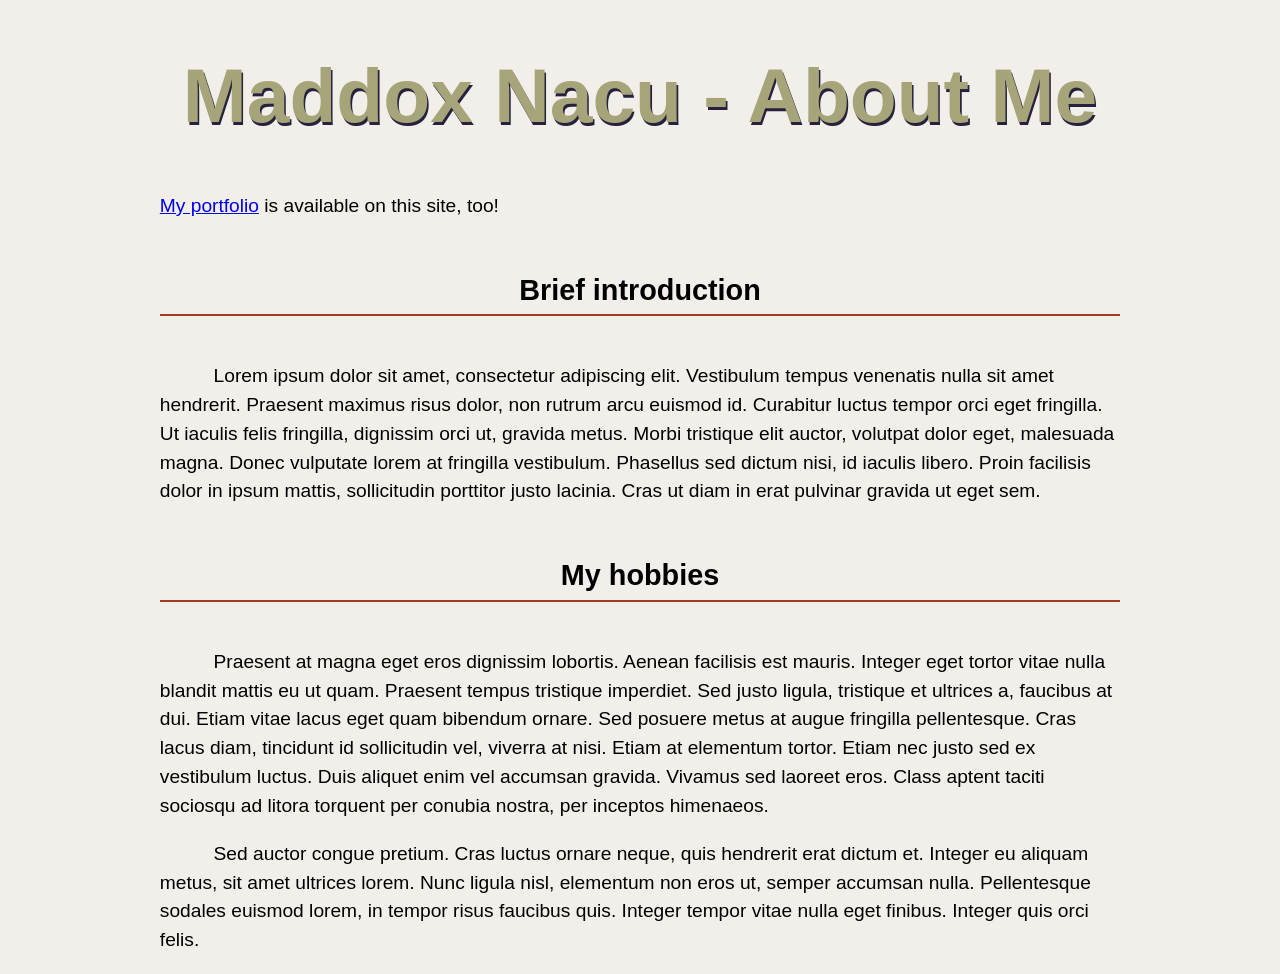
<file: index.html>
<!DOCTYPE html>
<html lang="en">
  <head>
    <meta charset="UTF-8" />
    <meta name="viewport" content="width=device-width, initial-scale=1.0" />
    <link rel="stylesheet" href="./styles/main.css">
    <title>About Me</title>
  </head>
  <body>
    <h1>Maddox Nacu - About Me</h1>

    <nav>
      <p>
        <a href="./portfolio.html">My portfolio</a> is available on this site,
        too!
      </p>
    </nav>

    <section>
      <h2>Brief introduction</h2>

      <p>
        Lorem ipsum dolor sit amet, consectetur adipiscing elit. Vestibulum
        tempus venenatis nulla sit amet hendrerit. Praesent maximus risus dolor,
        non rutrum arcu euismod id. Curabitur luctus tempor orci eget fringilla.
        Ut iaculis felis fringilla, dignissim orci ut, gravida metus. Morbi
        tristique elit auctor, volutpat dolor eget, malesuada magna. Donec
        vulputate lorem at fringilla vestibulum. Phasellus sed dictum nisi, id
        iaculis libero. Proin facilisis dolor in ipsum mattis, sollicitudin
        porttitor justo lacinia. Cras ut diam in erat pulvinar gravida ut eget
        sem.
      </p>
    </section>

    <section>
      <h2>My hobbies</h2>

      <p>
        Praesent at magna eget eros dignissim lobortis. Aenean facilisis est
        mauris. Integer eget tortor vitae nulla blandit mattis eu ut quam.
        Praesent tempus tristique imperdiet. Sed justo ligula, tristique et
        ultrices a, faucibus at dui. Etiam vitae lacus eget quam bibendum
        ornare. Sed posuere metus at augue fringilla pellentesque. Cras lacus
        diam, tincidunt id sollicitudin vel, viverra at nisi. Etiam at elementum
        tortor. Etiam nec justo sed ex vestibulum luctus. Duis aliquet enim vel
        accumsan gravida. Vivamus sed laoreet eros. Class aptent taciti sociosqu
        ad litora torquent per conubia nostra, per inceptos himenaeos.
      </p>

      <p>
        Sed auctor congue pretium. Cras luctus ornare neque, quis hendrerit erat
        dictum et. Integer eu aliquam metus, sit amet ultrices lorem. Nunc
        ligula nisl, elementum non eros ut, semper accumsan nulla. Pellentesque
        sodales euismod lorem, in tempor risus faucibus quis. Integer tempor
        vitae nulla eget finibus. Integer quis orci felis.
      </p>
    </section>
  </body>
</html>
</file>
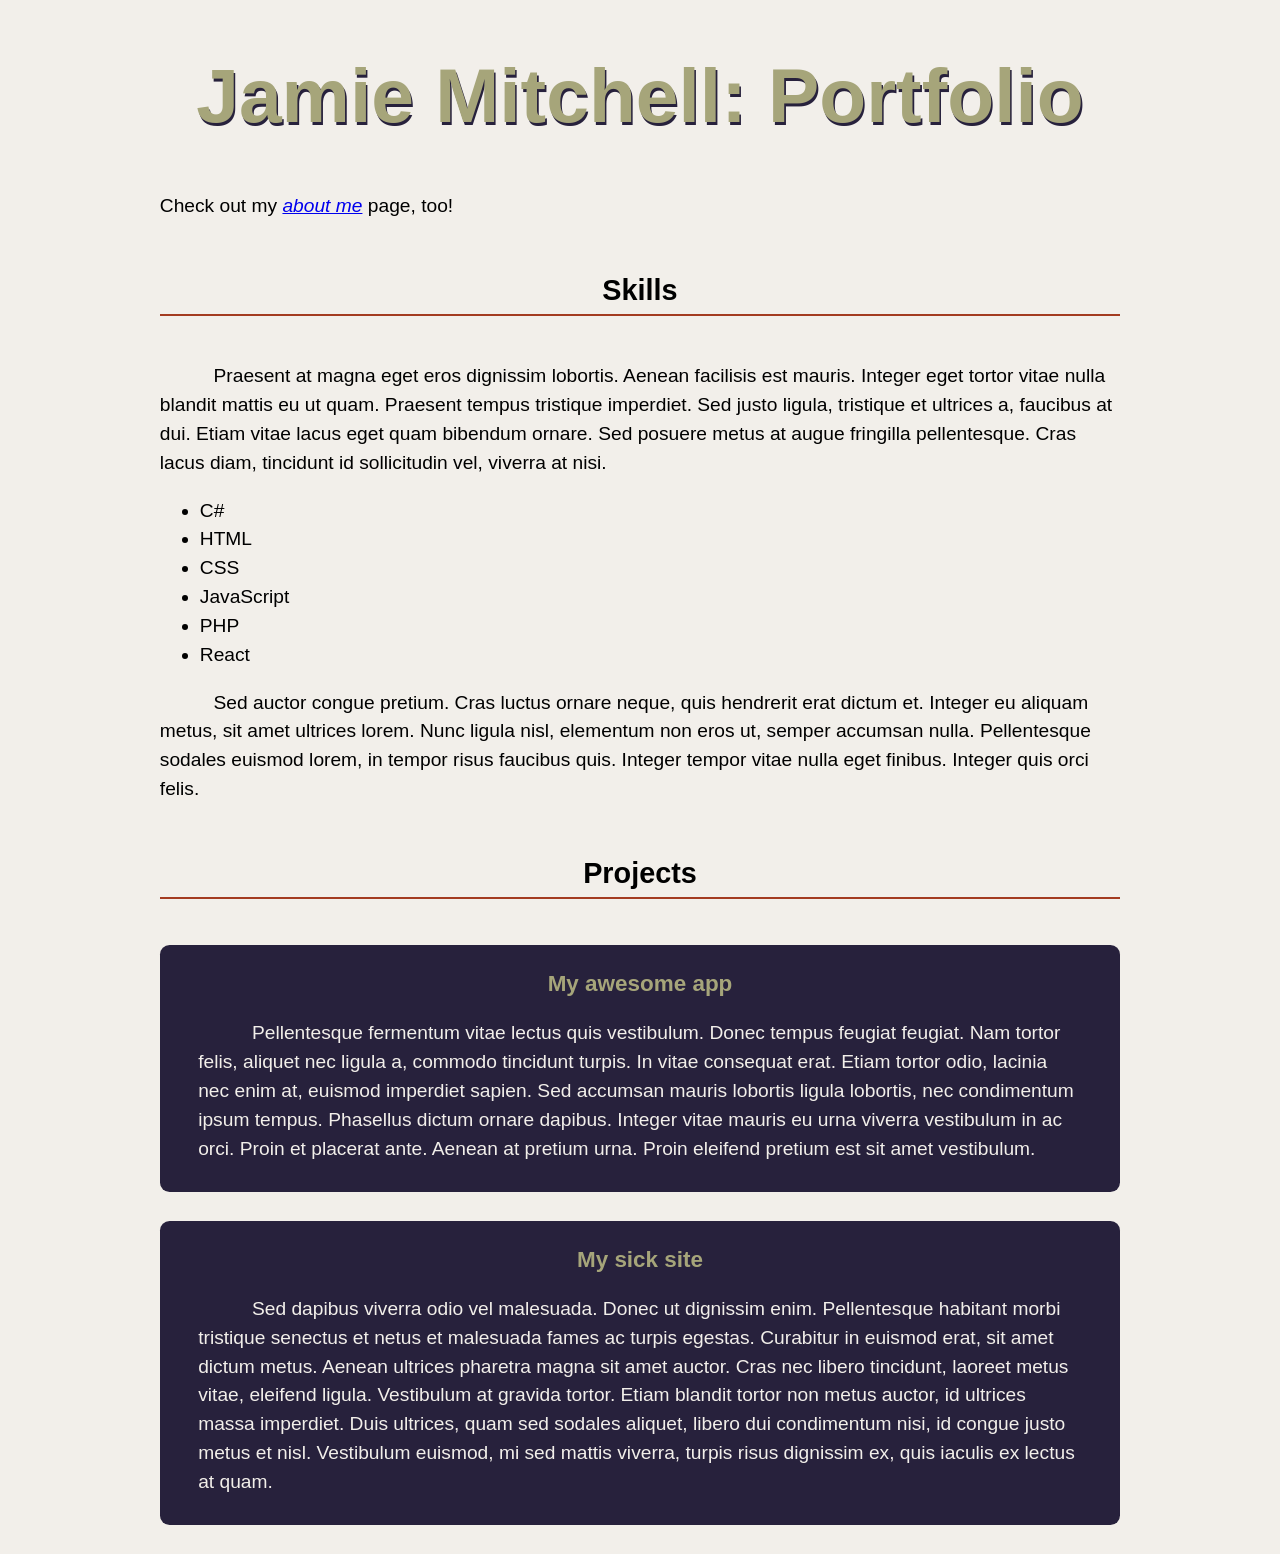
<file: portfolio.html>
<!doctype html>
<html lang="en">
  <head>
    <meta charset="UTF-8" />
    <meta name="viewport" content="width=device-width, initial-scale=1.0" />
    <link rel="stylesheet" href="./styles/main.css" />
    <title>Portfolio</title>
  </head>
  <body>
    <h1>Jamie Mitchell: Portfolio</h1>

    <nav>
      <p>
        Check out my <a href="./index.html"><em>about me</em></a> page, too!
      </p>
    </nav>

    <section>
      <h2>Skills</h2>

      <p>
        Praesent at magna eget eros dignissim lobortis. Aenean facilisis est
        mauris. Integer eget tortor vitae nulla blandit mattis eu ut quam.
        Praesent tempus tristique imperdiet. Sed justo ligula, tristique et
        ultrices a, faucibus at dui. Etiam vitae lacus eget quam bibendum
        ornare. Sed posuere metus at augue fringilla pellentesque. Cras lacus
        diam, tincidunt id sollicitudin vel, viverra at nisi.
      </p>

      <ul>
        <li>C#</li>
        <li>HTML</li>
        <li>CSS</li>
        <li>JavaScript</li>
        <li>PHP</li>
        <li>React</li>
      </ul>

      <p>
        Sed auctor congue pretium. Cras luctus ornare neque, quis hendrerit erat
        dictum et. Integer eu aliquam metus, sit amet ultrices lorem. Nunc
        ligula nisl, elementum non eros ut, semper accumsan nulla. Pellentesque
        sodales euismod lorem, in tempor risus faucibus quis. Integer tempor
        vitae nulla eget finibus. Integer quis orci felis.
      </p>
    </section>

    <section>
      <h2>Projects</h2>

      <div class="project">
        <h3>My awesome app</h3>

        <p>
          Pellentesque fermentum vitae lectus quis vestibulum. Donec tempus
          feugiat feugiat. Nam tortor felis, aliquet nec ligula a, commodo
          tincidunt turpis. In vitae consequat erat. Etiam tortor odio, lacinia
          nec enim at, euismod imperdiet sapien. Sed accumsan mauris lobortis
          ligula lobortis, nec condimentum ipsum tempus. Phasellus dictum ornare
          dapibus. Integer vitae mauris eu urna viverra vestibulum in ac orci.
          Proin et placerat ante. Aenean at pretium urna. Proin eleifend pretium
          est sit amet vestibulum.
        </p>
      </div>

      <div class="project">
        <h3>My sick site</h3>

        <p>
          Sed dapibus viverra odio vel malesuada. Donec ut dignissim enim.
          Pellentesque habitant morbi tristique senectus et netus et malesuada
          fames ac turpis egestas. Curabitur in euismod erat, sit amet dictum
          metus. Aenean ultrices pharetra magna sit amet auctor. Cras nec libero
          tincidunt, laoreet metus vitae, eleifend ligula. Vestibulum at gravida
          tortor. Etiam blandit tortor non metus auctor, id ultrices massa
          imperdiet. Duis ultrices, quam sed sodales aliquet, libero dui
          condimentum nisi, id congue justo metus et nisl. Vestibulum euismod,
          mi sed mattis viverra, turpis risus dignissim ex, quis iaculis ex
          lectus at quam.
        </p>
      </div>
    </section>
  </body>
</html>
</file>
<file: styles/main.css>
/*
 * https://coolors.co/27213c-5a352a-a33b20-a47963-a6a57a
 *
 * #27213C - Dark Purple
 * #5A352A - Caput Mortuum
 * #A33B20 - Rufous
 * #A47963 - Chamoisee
 * #A6A57A - Sage
 */

:root {
  font-family: sans-serif;
  background-color: #f2efea;
  color: black;
}

body {
  max-width: 90ch;
  margin: 0 auto;
  line-height: 1.5;
  font-size: 1.2em;
}

h1,
h2,
h3 {
  text-align: center;
  line-height: normal;
}

h1 {
  font-size: 4em;
  font-weight: 900;
  text-shadow: 0.02em 0.04em #27213c;
  color: #a6a57a;
}

h2 {
  border-bottom: 0.1em solid #a33b20;
  padding: 0.25em;
  margin: 1.6em 0;
}

section p {
  text-indent: 2.8em;
}

.project {
  background-color: #27213c;
  color: #f2efea;
  padding: 0.5em 2em;
  border-radius: 0.5em;
  margin-bottom: 1.5em;
}

.project h3 {
  color: #a6a57a;
  margin-top: 1rem;
}
</file>
